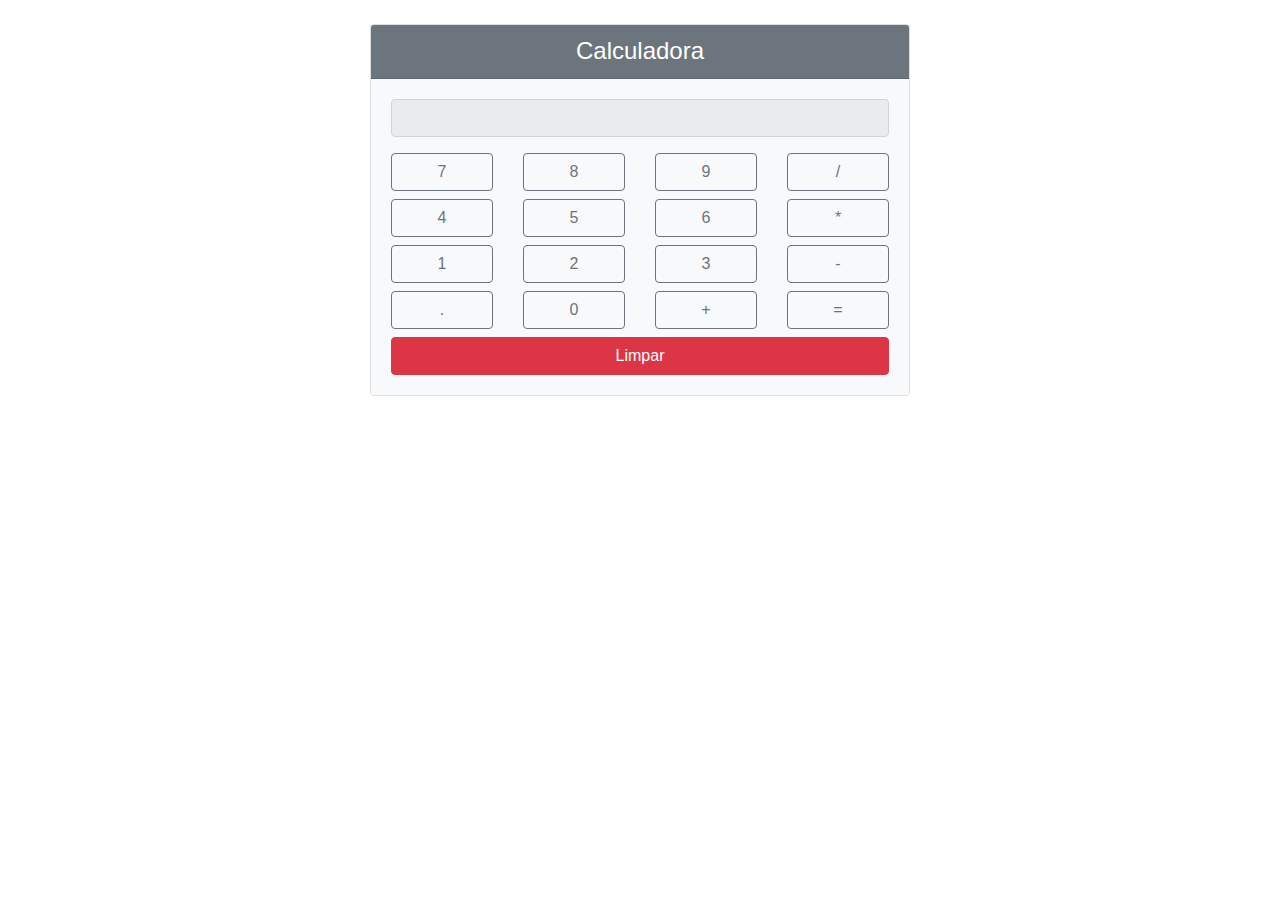
<file: calc2/index.html>
<!DOCTYPE html>
<html lang="pt-br">

<head>
    <meta charset="UTF-8">
    <meta name="viewport" content="width=device-width, initial-scale=1.0">
    <!-- importação do Bootstrap -->
    <link rel="stylesheet" href="https://stackpath.bootstrapcdn.com/bootstrap/4.3.1/css/bootstrap.min.css"
        integrity="sha384-ggOyR0iXCbMQv3Xipma34MD+dH/1fQ784/j6cY/iJTQUOhcWr7x9JvoRxT2MZw1T" crossorigin="anonymous">
    <title>Calculadora</title>
</head>

<body>
    <div class="container mt-4">
        <div class="row justify-content-center">
            <div class="col-md-6">
                <div class="card">
                    <div class="card-header bg-secondary text-white d-flex justify-content-center">
                        <h4 class="mb-0">Calculadora</h4>
                    </div>
                    <div class="card-body bg-light">
                        <div class="form-group">
                            <input type="text" id="resultado" class="form-control text-right" readonly>
                        </div>
                        <div class="row">
                            <div class="col-3">
                                <button class="btn btn-outline-secondary btn-block numero">7</button>
                            </div>
                            <div class="col-3">
                                <button class="btn btn-outline-secondary btn-block numero">8</button>
                            </div>
                            <div class="col-3">
                                <button class="btn btn-outline-secondary btn-block numero">9</button>
                            </div>
                            <div class="col-3">
                                <button class="btn btn-outline-secondary btn-block operador">/</button>
                            </div>
                        </div>
                        <div class="row mt-2">
                            <div class="col-3">
                                <button class="btn btn-outline-secondary btn-block numero">4</button>
                            </div>
                            <div class="col-3">
                                <button class="btn btn-outline-secondary btn-block numero">5</button>
                            </div>
                            <div class="col-3">
                                <button class="btn btn-outline-secondary btn-block numero">6</button>
                            </div>
                            <div class="col-3">
                                <button class="btn btn-outline-secondary btn-block operador">*</button>
                            </div>
                        </div>
                        <div class="row mt-2">
                            <div class="col-3">
                                <button class="btn btn-outline-secondary btn-block numero">1</button>
                            </div>
                            <div class="col-3">
                                <button class="btn btn-outline-secondary btn-block numero">2</button>
                            </div>
                            <div class="col-3">
                                <button class="btn btn-outline-secondary btn-block numero">3</button>
                            </div>
                            <div class="col-3">
                                <button class="btn btn-outline-secondary btn-block operador">-</button>
                            </div>

                        </div>
                        <div class="row mt-2">
                            <div class="col-3">
                                <button class="btn btn-outline-secondary btn-block decimal">.</button>
                            </div>
                            <div class="col-3">
                                <button class="btn btn-outline-secondary btn-block numero">0</button>
                            </div>
                            <div class="col-3">
                                <button class="btn btn-outline-secondary btn-block operador">+</button>
                            </div>
                            <div class="col-3">
                                <button class="btn btn-outline-secondary btn-block igual">=</button>
                            </div>
                        </div>
                        <div class="row mt-2">
                            <div class="col-12">
                                <button class="btn btn-danger btn-block limpar">Limpar</button>
                            </div>
                        </div>
                    </div>
                </div>
            </div>
        </div>
    </div>
    <!-- importação do jQuery e do Bootstrap.js -->
    <script src="https://code.jquery.com/jquery-3.3.1.slim.min.js"
        integrity="sha384-q8i/X+965DzO0rT7abK41JStQIAqVgRVzpbzo5smXKp4YfRvH+8abtTE1Pi6jizo"
        crossorigin="anonymous"></script>
    <script src="https://cdn.jsdelivr.net/npm/popper.js@1.14.7/dist/umd/popper.min.js"
        integrity="sha384-UO2eT0CpHqdSJQ6hJty5KVphtPhzWj9WO1clHTMGa3JDZwrnQq4sF86dIHNDz0W1"
        crossorigin="anonymous"></script>
    <script src="https://cdn.jsdelivr.net/npm/bootstrap@4.3.1/dist/js/bootstrap.min.js"
        integrity="sha384-JjSmVgyd0p3pXB1rRibZUAYoIIy6OrQ6VrjIEaFf/nJGzIxFDsf4x0xIM+B07jRM"
        crossorigin="anonymous"></script>
    <script src="script.js"></script>
</body>

</html>
</file>
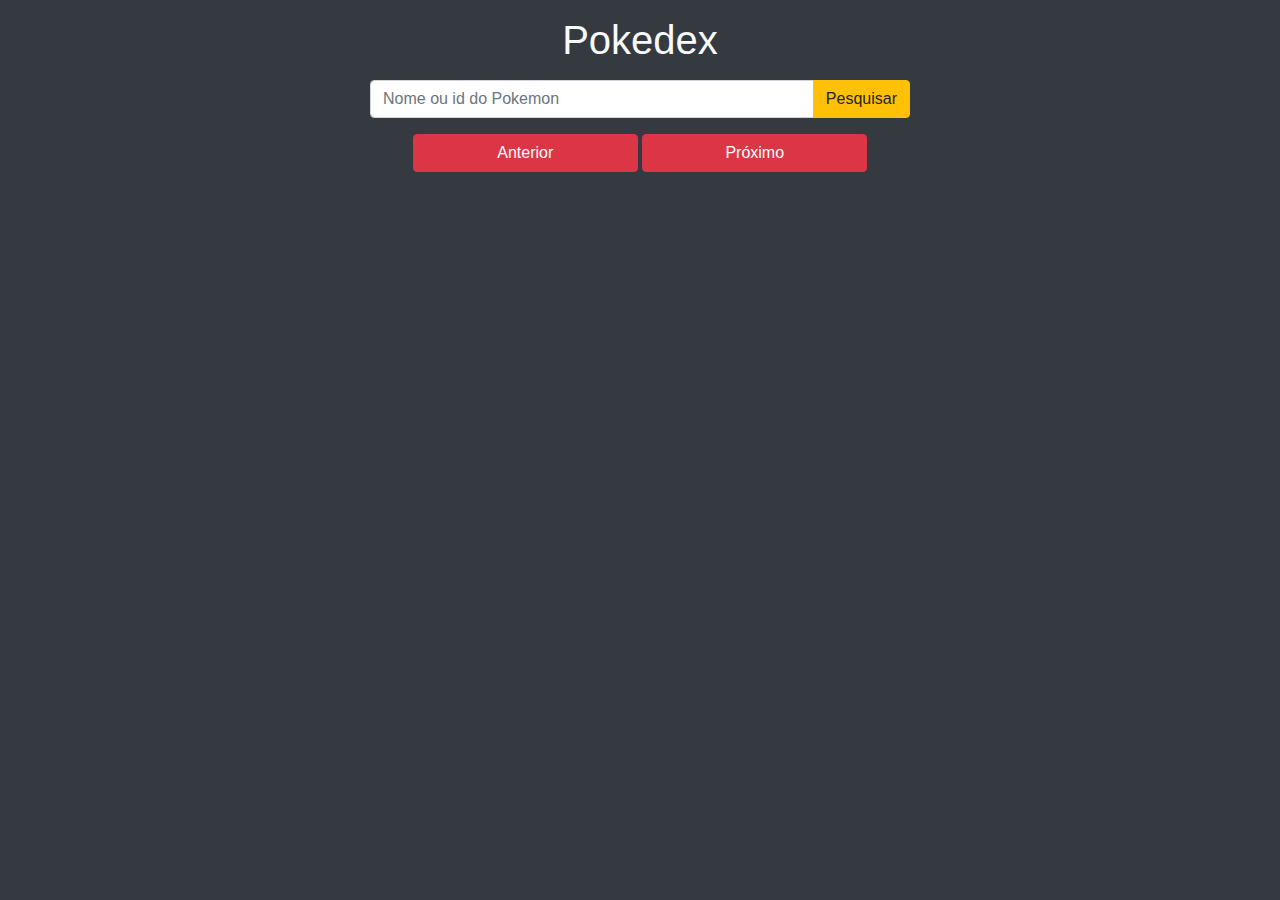
<file: pokedex/index.html>
<!DOCTYPE html>
<html lang="pt-br">

<head>
  <meta charset="UTF-8" />
  <meta name="viewport" content="width=device-width, initial-scale=1.0" />
  <meta http-equiv="X-UA-Compatible" content="ie=edge" />
  <title>Pokedex</title>
  <link rel="stylesheet" href="https://stackpath.bootstrapcdn.com/bootstrap/4.3.1/css/bootstrap.min.css">
</head>
<body class="bg-dark">
  <div class="container mt-8 pb-5">
    <div class="row">
      <div class="col-12 col-md-6 offset-md-3 text-center">
        <h1 class="mb-3 mt-3 text-light">Pokedex</h1>
        <div class="form-group">
          <div class="input-group">
            <input type="text" placeholder="Nome ou id do Pokemon" class="form-control" id="pokemon-input">
            <div class="input-group-append">
              <button class="btn btn-warning" type="button" id="search-btn">Pesquisar</button>
            </div>
          </div>
        </div>

        <div id="pokemon-info"></div>
        <div class="mt-1">
          <button type="button" class="btn btn-danger col-5" id="prev-btn">Anterior</button>
          <button type="button" class="btn btn-danger col-5" id="next-btn">Próximo</button>
        </div>
      </div>
    </div>
  </div>

  <script src="https://code.jquery.com/jquery-3.3.1.slim.min.js"></script>
  <script src="https://cdnjs.cloudflare.com/ajax/libs/popper.js/1.14.7/umd/popper.min.js"></script>
  <script src="https://stackpath.bootstrapcdn.com/bootstrap/4.3.1/js/bootstrap.min.js"></script>
  <script src="js/script.js"></script>
</body>

</html>
</file>
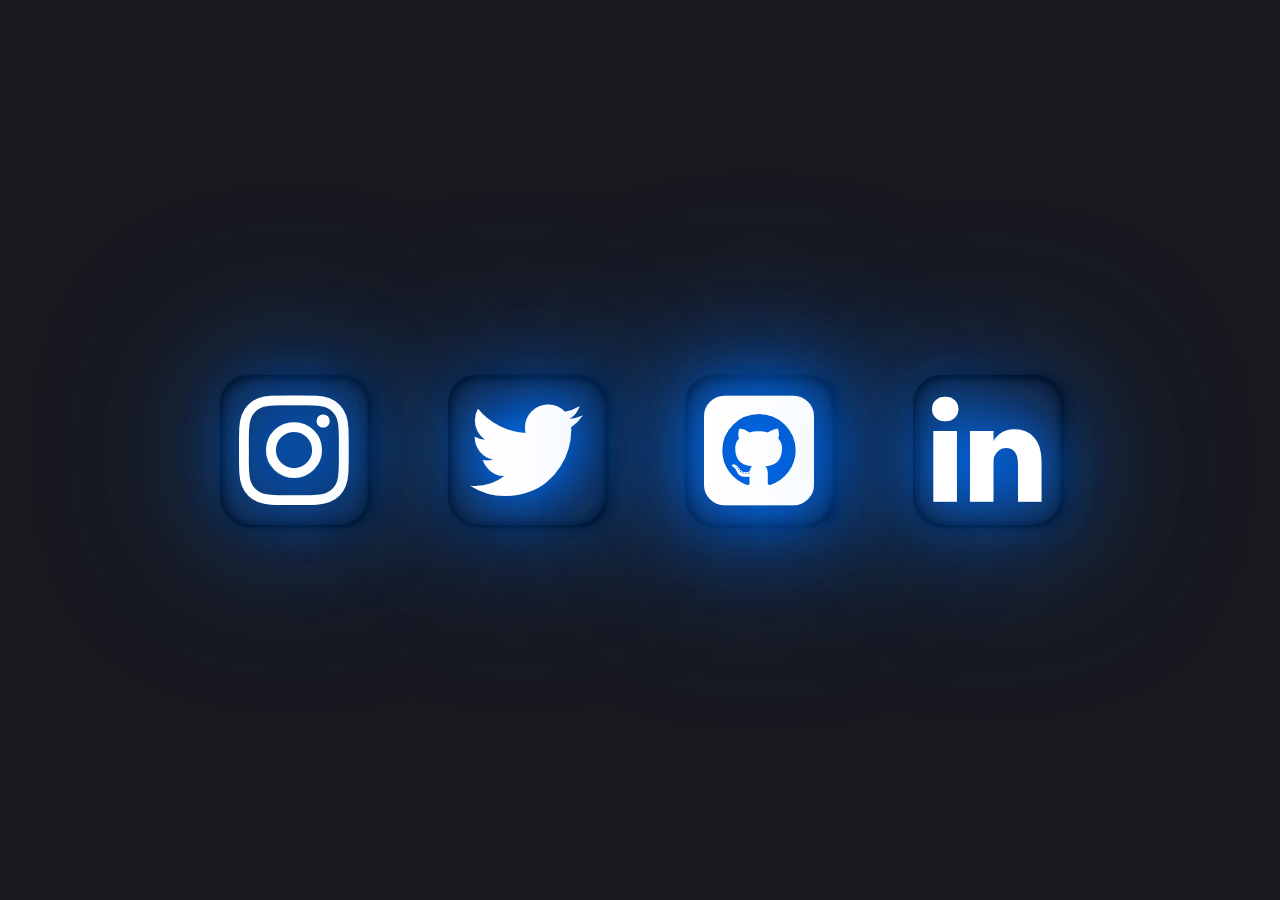
<file: redes brilhante/index.html>
<!DOCTYPE html>
<html lang="pt-br">

<head>
    <meta charset="UTF-8">
    <meta http-equiv="X-UA-Compatible" content="IE=edge">
    <meta name="viewport" content="width=device-width, initial-scale=1.0">
    <link rel="stylesheet" href="https://stackpath.bootstrapcdn.com/font-awesome/4.7.0/css/font-awesome.min.css">
    <link rel="stylesheet" href="index.css">
    <title>Redes brilhantes</title>
</head>

<body>
    <div class="containerr">
        <i class="fa fa-instagram" id="apple"></i>
        <i class="fa fa-twitter" id="twitter"></i>
        <i class="fa fa-github-square github" id="github"></i>
        <i class="fa fa-linkedin" id="facebook"></i>
    </div>

</body>

</html>
</file>
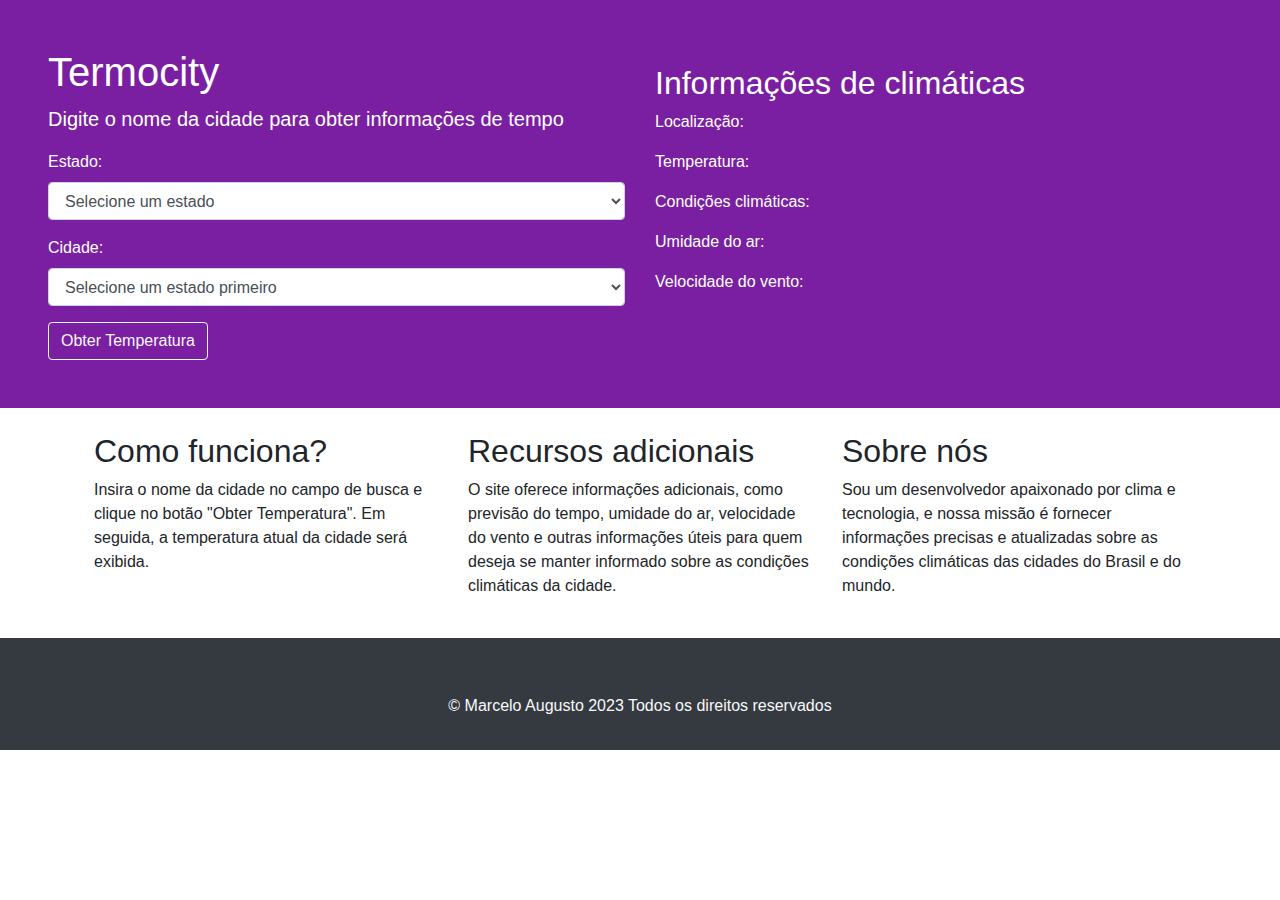
<file: Termocity/index.html>
<!DOCTYPE html>
<html lang="pt-br">

<head>
    <meta charset="utf-8">
    <meta name="viewport" content="width=device-width, initial-scale=1, shrink-to-fit=no">
    <title>Termocity</title>
    <link rel="stylesheet" href="https://stackpath.bootstrapcdn.com/bootstrap/4.3.1/css/bootstrap.min.css">
    <link rel="stylesheet" href="https://cdnjs.cloudflare.com/ajax/libs/font-awesome/6.3.0/css/all.min.css"
        integrity="sha512-SzlrxWUlpfuzQ+pcUCosxcglQRNAq/DZjVsC0lE40xsADsfeQoEypE+enwcOiGjk/bSuGGKHEyjSoQ1zVisanQ=="
        crossorigin="anonymous" referrerpolicy="no-referrer" />
    <link rel="stylesheet" href="estilos/styles.css">
</head>

<body>
    <div class="container-fluid p-5 bg-purple">
        <div class="row">
            <div class="col-md-6">
                <h1>Termocity</h1>
                <p class="lead">Digite o nome da cidade para obter informações de tempo</p>

                <div class="form-group">
                    <label for="estado">Estado:</label>
                    <select class="form-control" id="estado" onchange="getCidades()">
                        <option value="">Selecione um estado</option>
                        <option value="AC">Acre</option>
                        <option value="AL">Alagoas</option>
                        <option value="AP">Amapá</option>
                        <option value="AM">Amazonas</option>
                        <option value="BA">Bahia</option>
                        <option value="CE">Ceará</option>
                        <option value="DF">Distrito Federal</option>
                        <option value="ES">Espírito Santo</option>
                        <option value="GO">Goiás</option>
                        <option value="MA">Maranhão</option>
                        <option value="MT">Mato Grosso</option>
                        <option value="MS">Mato Grosso do Sul</option>
                        <option value="MG">Minas Gerais</option>
                        <option value="PA">Pará</option>
                        <option value="PB">Paraíba</option>
                        <option value="PR">Paraná</option>
                        <option value="PE">Pernambuco</option>
                        <option value="PI">Piauí</option>
                        <option value="RJ">Rio de Janeiro</option>
                        <option value="RN">Rio Grande do Norte</option>
                        <option value="RS">Rio Grande do Sul</option>
                        <option value="RO">Rondônia</option>
                        <option value="RR">Roraima</option>
                        <option value="SC">Santa Catarina</option>
                        <option value="SP">São Paulo</option>
                        <option value="SE">Sergipe</option>
                        <option value="TO">Tocantins</option>
                    </select>
                </div>

                <form>
                    <div class="form-group">
                        <label for="cidade">Cidade:</label>
                        <select class="form-control" id="city-input">
                            <option value="">Selecione um estado primeiro</option>
                        </select>
                    </div>
                    <button type="submit" class="btn btn-outline-light">Obter Temperatura</button>
                </form>
            </div>
            <div class="col-md-6  mt-3">
                <h2>Informações de climáticas</h2>
                <div class="mt-2">
                <p>Localização: <span id="location"></span></p>
                <p>Temperatura: <span id="temp"></span></p>
                <p>Condições climáticas: <span id="conditions"></span></p>
                <p>Umidade do ar: <span id="humidity"></span></p>
                <p>Velocidade do vento: <span id="wind"></span></p>
                </div>
            </div>
        </div>
    </div>
    <div class="container p-4">
        <div class="row">
            <div class="col-sm-4">
                <h2>Como funciona?</h2>
                <p>Insira o nome da cidade no campo de busca e clique no botão "Obter Temperatura". Em seguida, a
                    temperatura atual
                    da cidade será exibida.</p>
            </div>
            <div class="col-sm-4">
                <h2>Recursos adicionais</h2>
                <p>O site oferece informações adicionais, como previsão do tempo, umidade do ar, velocidade do vento e
                    outras informações úteis para quem deseja se manter informado sobre as condições climáticas da
                    cidade.</p>
            </div>
            <div class="col-sm-4">
                <h2>Sobre nós</h2>
                <p>Sou um desenvolvedor apaixonado por clima e tecnologia, e nossa missão é fornecer informações
                    precisas e atualizadas sobre as condições climáticas das cidades do Brasil e do mundo.</p>
            </div>
        </div>
    </div>

    <footer class="footer fixed-bottom  bg-dark text-light p-3">
        <div class="container ">
            <div class="text-center">
                <ul class="list-inline social-icons">
                    <li class="list-inline-item">
                        <a href="https://github.com/marcelitos1v9" target="_blank">
                            <i class="fa-brands fa-github fa-2x"></i>
                        </a>
                    </li>
                    <li class="list-inline-item">
                        <a href="https://www.instagram.com/marceloaugusto_oo/" target="_blank">
                            <i class="fa-brands fa-instagram fa-2x"></i>
                        </a>
                    </li>
                    <li class="list-inline-item">
                        <a href="mailto:marceloaugustocge@gmail.com" target="_blank">
                            <i class="fa-solid fa-envelope fa-2x"></i>
                        </a>
                    </li>
                </ul>
                <div>
                    <p>&copy; Marcelo Augusto 2023 Todos os direitos reservados</p>
                </div>
            </div>
        </div>
    </footer>

    <script src="https://code.jquery.com/jquery-3.3.1.slim.min.js"></script>
    <script src="https://cdnjs.cloudflare.com/ajax/libs/popper.js/1.14.7/umd/popper.min.js"></script>
    <script src="https://stackpath.bootstrapcdn.com/bootstrap/4.3.1/js/bootstrap.min.js"></script>
    <script>
        const apiKey = '7471f67d0c2aff318a8855c9ab187ebb';
        const apiUrl = 'https://api.openweathermap.org/data/2.5/weather?q=';
        function getCidades() {
            const estado = document.getElementById("estado").value;
            const url = `https://servicodados.ibge.gov.br/api/v1/localidades/estados/${estado}/municipios`;

            fetch(url)
                .then(response => response.json())
                .then(cidades => {
                    const selectCidade = document.getElementById("city-input");
                    selectCidade.innerHTML = "<option value=''>Selecione uma cidade</option>";
                    cidades.forEach(cidade => {
                        const option = document.createElement("option");
                        option.value = cidade.nome;
                        option.innerText = cidade.nome;
                        selectCidade.appendChild(option);
                    });


                })
                .catch(error => console.error(error));
        }


        const form = document.querySelector('form');
        const cityInput = document.querySelector('#city-input');
        const tempDisplay = document.querySelector('#temp');
        const conditionsDisplay = document.querySelector('#conditions');
        const locationDisplay = document.querySelector('#location');
        const humidityDisplay = document.querySelector('#humidity');
        const windDisplay = document.querySelector('#wind');

        form.addEventListener('submit', (event) => {
            event.preventDefault();
            const city = cityInput.value;
            const url = `https://api.openweathermap.org/data/2.5/weather?q=${city}&appid=${apiKey}&units=metric&lang=pt_br`;
            fetch(url)
                .then(response => response.json())
                .then(data => {
                    tempDisplay.textContent = `${data.main.temp} °C`;
                    conditionsDisplay.textContent = data.weather[0].description;
                    locationDisplay.textContent = data.name;
                    humidityDisplay.textContent = `${data.main.humidity} %`;
                    windDisplay.textContent = `${data.wind.speed} m/s`;
                })
                .catch(error => console.error(error));
        });

    </script>
</body>

</html>
</file>
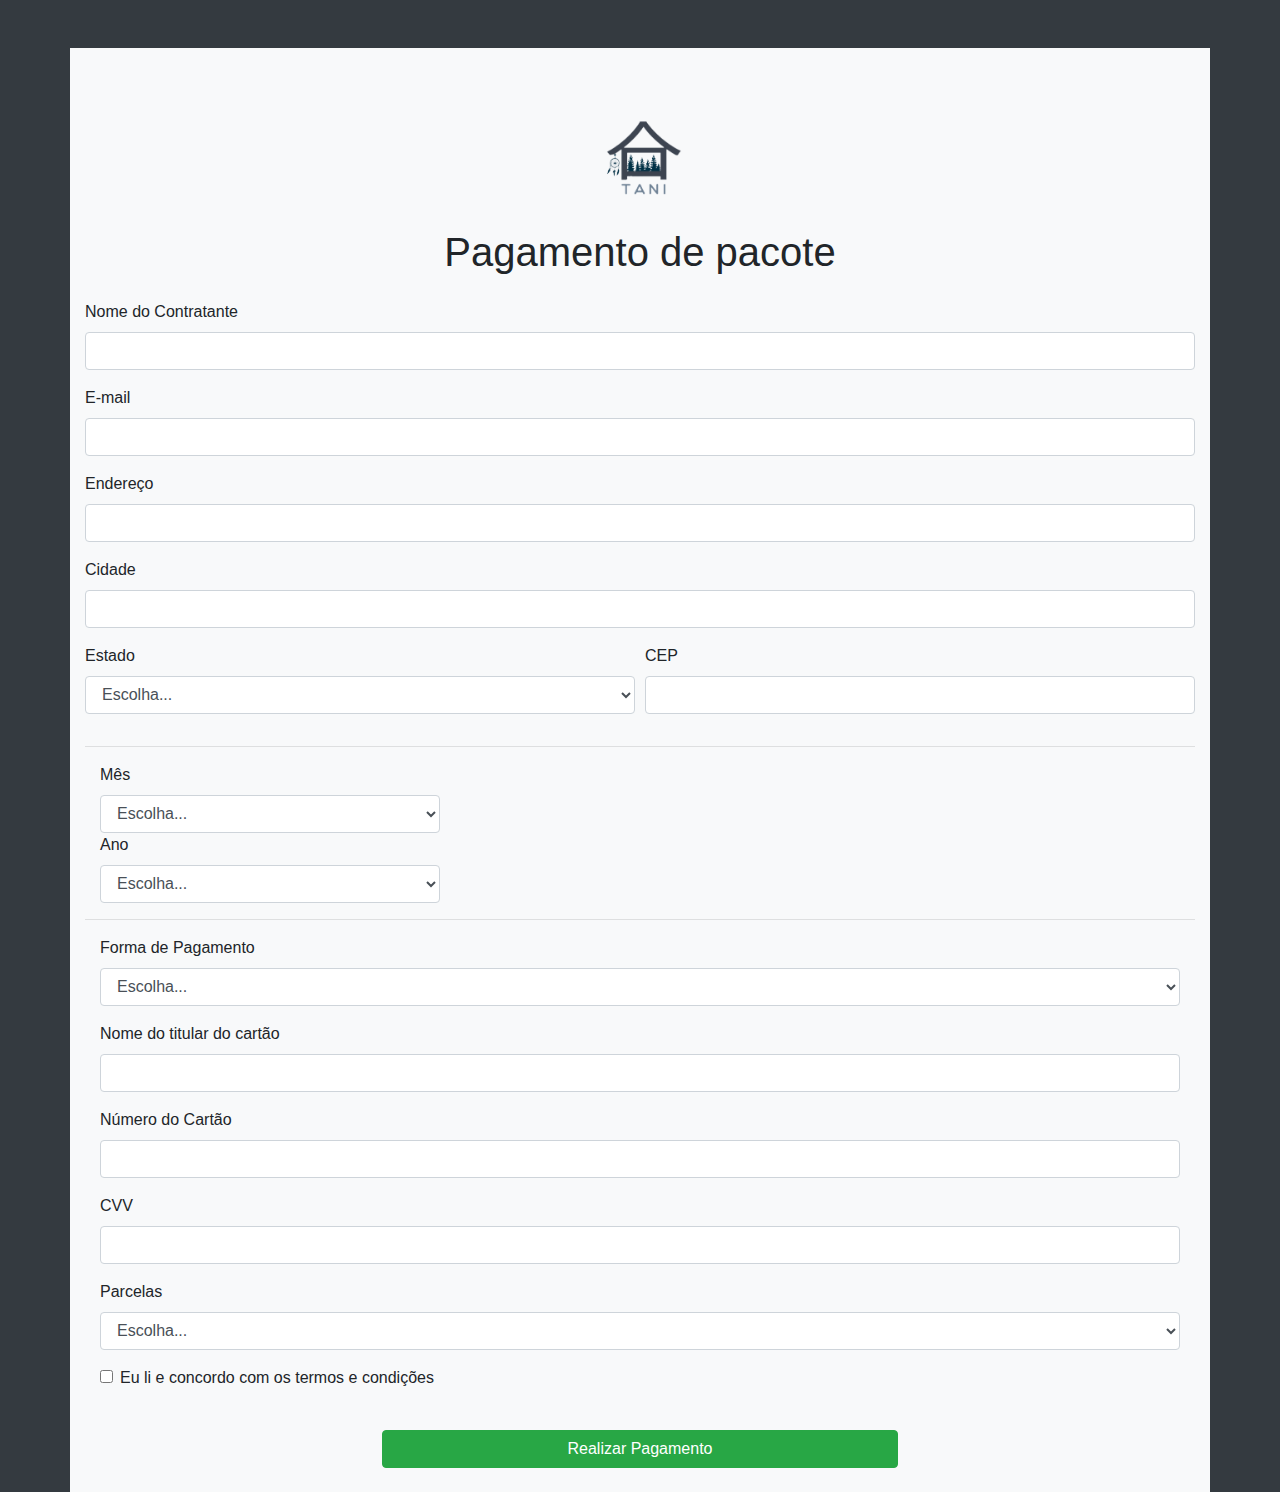
<file: novo/pag_usuarios/pagamento.html>
<!DOCTYPE html>
<html lang="en">

<head>
    <meta charset="UTF-8">
    <title>Pagamento</title>
    <meta name="viewport" content="width=device-width, initial-scale=1">
    <!-- Bootstrap CSS -->
    <link rel="stylesheet" href="https://maxcdn.bootstrapcdn.com/bootstrap/4.0.0/css/bootstrap.min.css">
    <!-- Font Awesome Icons -->
    <link rel="stylesheet" href="https://cdnjs.cloudflare.com/ajax/libs/font-awesome/5.15.2/css/all.min.css">
</head>

<body class="bg-dark">

    <div class="container mt-5 bg-light">
        <div class="justify-content-center text-center ">
            <img src="../img/logo (2).png" style="width: 15rem;" class="card-img-top justify-content-center">
            </div>
        <h1 class="text-center mb-4">Pagamento de pacote</h1>

        <!-- Formulário de pagamento -->
        <form>
            <div class="form-group">
                <label for="nome">Nome do Contratante</label>
                <input type="text" class="form-control" id="nome">
            </div>
            <div class="form-group">
                <label for="email">E-mail</label>
                <input type="email" class="form-control" id="email">
            </div>
            <div class="form-group">
                <label for="endereco">Endereço</label>
                <input type="text" class="form-control" id="endereco">
            </div>
            <div class="form-group">
                <label for="cidade">Cidade</label>
                <input type="text" class="form-control" id="cidade">
            </div>
            <div class="form-row">
                <div class="form-group col-md-6">
                    <label for="estado">Estado</label>
                    <select id="estado" class="form-control">
                        <option selected>Escolha...</option>
                        <option>AC</option>
                        <option>AL</option>
                        <option>AP</option>
                        <option>AM</option>
                        <option>BA</option>
                        <option>CE</option>
                        <option>DF</option>
                        <option>ES</option>
                        <option>GO</option>
                        <option>MA</option>
                        <option>MT</option>
                        <option>MS</option>
                        <option>MG</option>
                        <option>PA</option>
                        <option>PB</option>
                        <option>PR</option>
                        <option>PE</option>
                        <option>PI</option>
                        <option>RJ</option>
                        <option>RN</option>
                        <option>RS</option>
                        <option>RO</option>
                        <option>RR</option>
                        <option>SC</option>
                        <option>SP</option>
                        <option>SE</option>
                        <option>TO</option>
                    </select>
                </div>
                <div class="form-group col-md-6">
                    <label for="cep">CEP</label>
                    <input type="text" class="form-control" id="cep">
                </div>
            </div>
            <hr>
            <div>
            <div class="form-group">   
                <div class=" col-4">
                <label for="mes">Mês</label>
                <select id="mes" class="form-control">
                    <option selected>Escolha...</option>
                    <option>Janeiro</option>
                    <option>Fevereiro</option>
                    <option>Março</option>
                    <option>Abril</option>
                    <option>Maio</option>
                    <option>Junho</option>
                    <option>Julho</option>
                    <option>Agosto</option>
                    <option>Setembro</option>
                    <option>Outubro</option>
                    <option>Novembro</option>
                    <option>Dezembro</option>
                </select>
            </div>
            <div class="col-4">
                <label for="ano">Ano</label>
                <select id="ano" class="form-control">
                    <option selected>Escolha...</option>
                    <option>2022</option>
                    <option>2023</option>
                    <option>2024</option>
                    <option>2025</option>
                    <option>2026</option>
                    <option>2027</option>
                    <option>2028</option>
                    <option>2029</option>
                    <option>2030</option>
                </select>
            </div>
        </div>
    </div>
    <hr>
    <div class="container">
        <div class="form-group">
            <label for="formaPagamento">Forma de Pagamento</label>
            <select id="formaPagamento" class="form-control">
                <option selected>Escolha...</option>
                <option>Cartão de Crédito</option>
                <option>Boleto Bancário</option>
                <option>Transferência Bancária</option>
            </select>
        </div>
        <div class="form-group">
        <label for="nomeCartao">Nome do titular do cartão</label>
        <input type="text" class="form-control">
        </div>
        <div class="form-group">
            <label for="cartao">Número do Cartão</label>
            <input type="text" class="form-control" id="cartao">
        </div>
        <div class="form-group">
            <label for="cvv">CVV</label>
            <input type="text" class="form-control" id="cvv">
        </div>
        <div class="form-group">
            <label for="parcelas">Parcelas</label>
            <select id="parcelas" class="form-control">
                <option selected>Escolha...</option>
                <option>1x</option>
                <option>2x</option>
                <option>3x</option>
                <option>4x</option>
                <option>5x</option>
                <option>6x</option>
            </select>
        </div>
       
        <div class="form-check">
            <input class="form-check-input" type="checkbox" value="" id="termos">
            <label class="form-check-label" for="termos">
                Eu li e concordo com os termos e condições
            </label>
        </div>
        <div class="text-center p-4" ">
        <button type="submit" class="btn btn-success mt-3 " style="width: 50%;">Realizar Pagamento</button>
        </div>
        </form>
    </div>
    </div>
    <!-- jQuery -->
    <script src="https://code.jquery.com/jquery-3.2.1.slim.min.js"></script>
    <!-- Popper.js -->
    <script src="https://cdnjs.cloudflare.com/ajax/libs/popper.js/1.12.9/umd/popper.min.js"></script>
    <!--Bootstrap-->
    <script src="https://maxcdn.bootstrapcdn.com/bootstrap/4.0.0/js/bootstrap.min.js"></script>
</body>

</html>
</file>
<file: redes brilhante/index.css>
* {
    margin: 0;
    padding: 0;
}

body {
    height: 100vh;
    width: 100vw;
    background: #18191f;
}

.containerr {
    display: flex;
    justify-content: center;
    align-items: center;
    height: 100vh;
    width: 100vw;
}

#apple,
#twitter,
#github,
#facebook {
    font-size: 8em;
    background-color: #18191f;
    color: #fff;
    box-shadow: 2px 2px 2px #00000080, 10px 1px 12px #00000080, 2px 2px 10px #00000080, 2px 2px 3px #00000080, inset 2px 2px 10px #00000080, inset 2px 2px 10px #00000080, inset 2px 2px 10px #00000080, inset 2px 2px 10px #00000080;
    border-radius: 29px;
    padding: 11px 19px;
    margin: 0 40px;
    animation: animate 3s linear infinite;
    text-shadow: 0 0 50px #0072ff, 0 0 100px #0072ff, 0 0 150px #0072ff, 0 0 200px #0072ff;
}

#twitter {
    animation-delay: 0.3s;
}

#facebook {
    animation-delay: 0.7s;
}

#github {
    animation-delay: 0.1s;
}

@keyframes animate {
    from {
        filter: hue-rotate(0deg);
    }
    to {
        filter: hue-rotate(360deg);
    }
}
</file>
<file: Termocity/estilos/styles.css>
html {
    position: relative;
    min-height: 100%;
}

.fixed-bottom {
    position: relative;
    bottom: 0;
    width: 100%;
}
.bg-purple{
    background-color: #7b1fa2;
    color: white;
    border-radius: 0%;
}
</file>
